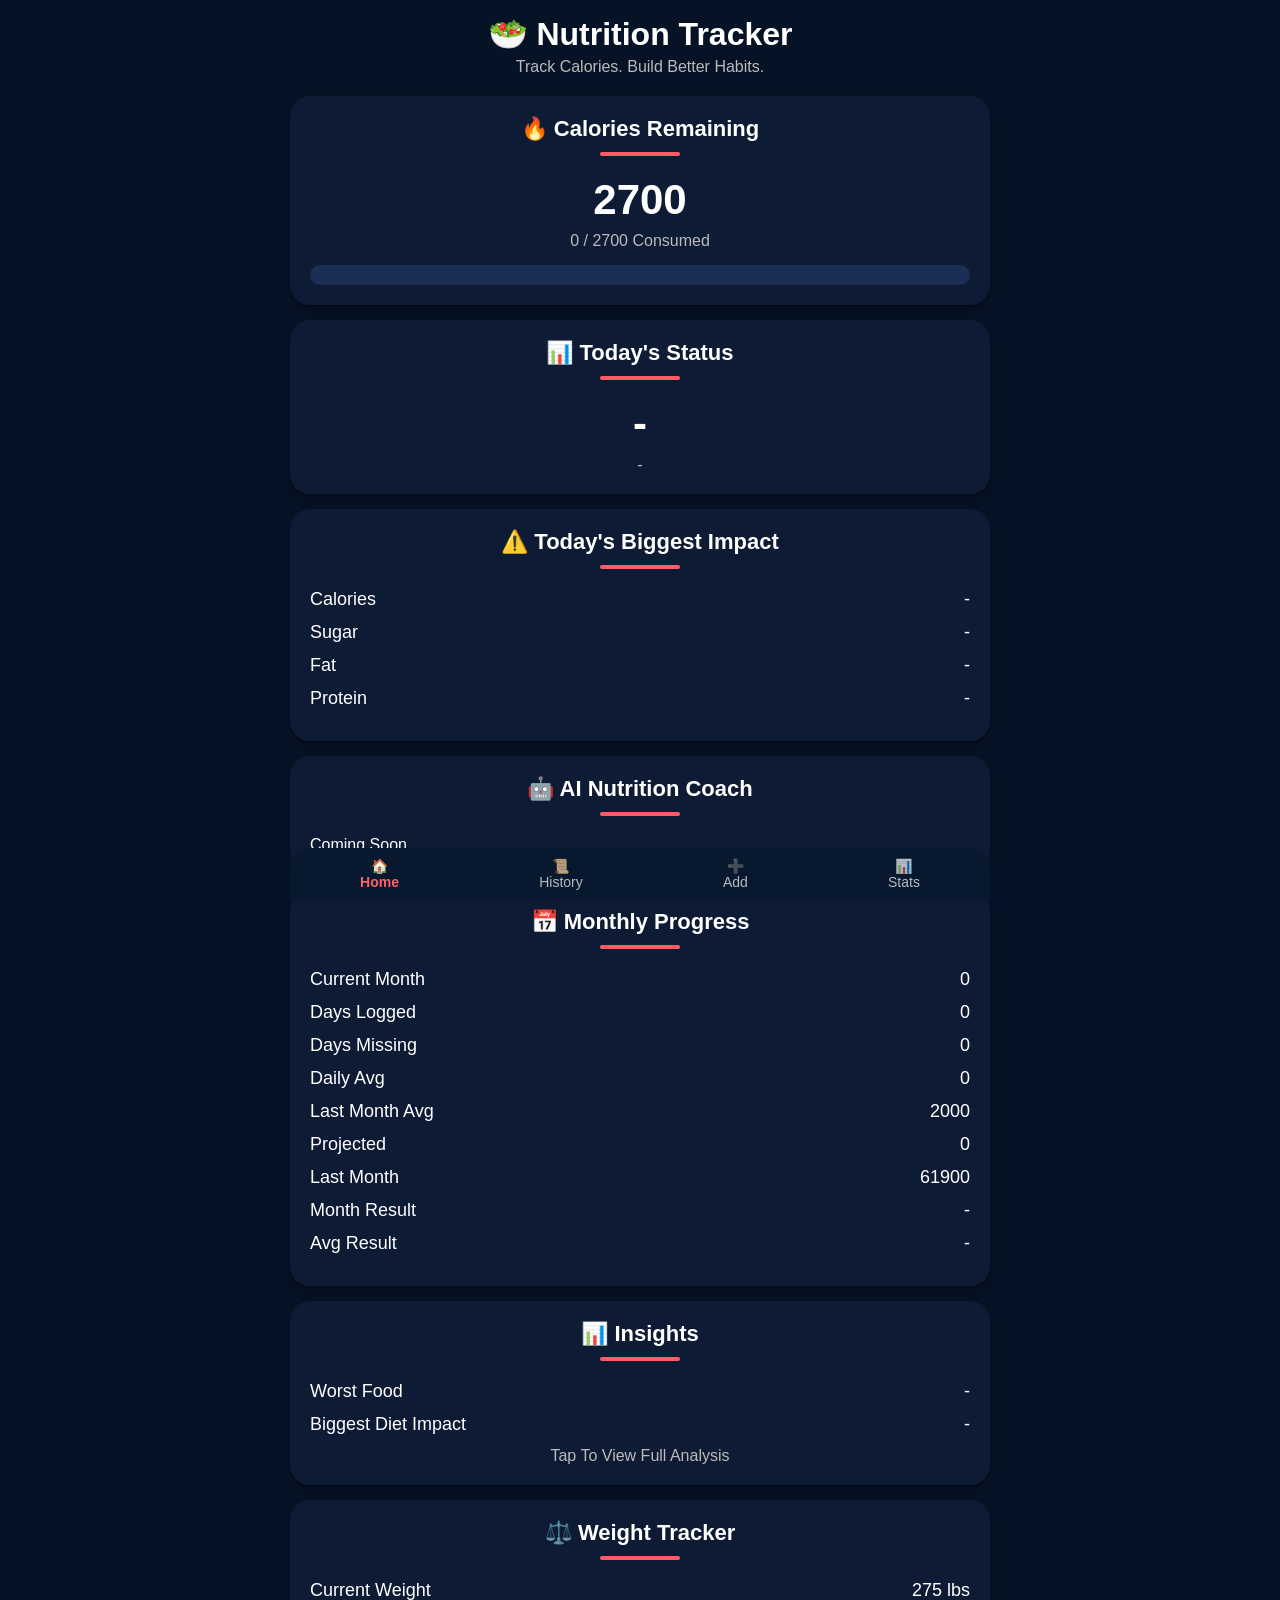
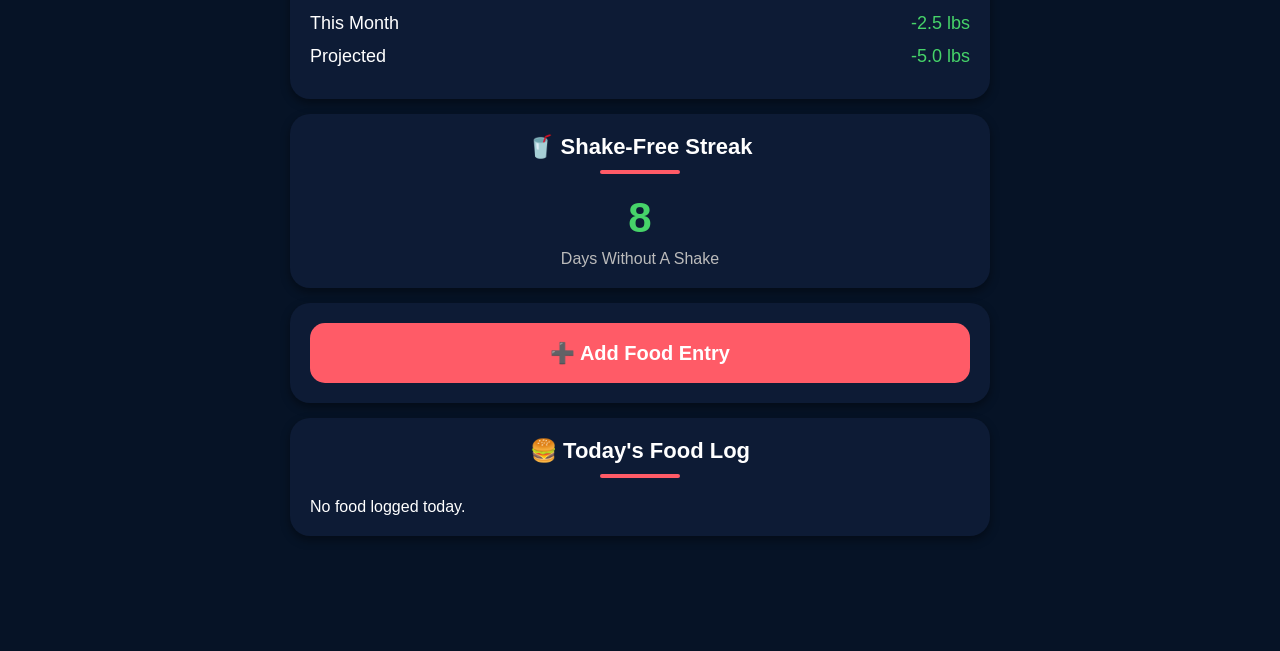
<file: index.html>
<!DOCTYPE html>
<html lang="en">
<head>
<meta charset="UTF-8">
<meta name="viewport" content="width=device-width, initial-scale=1.0">

<title>Nutrition Tracker</title>

<script src="JS/navigation.js?v=4"></script>
<script src="JS/API.js?v=3"></script>
<link rel="stylesheet" href="CSS/navigation.css?v=3">

<style>

*{
    margin:0;
    padding:0;
    box-sizing:border-box;
}

body{
    background:#061326;
    color:white;
    font-family:Arial,sans-serif;
    padding:15px;
    padding-bottom:100px;
}

.container{
    max-width:700px;
    margin:auto;
}

.header{
    text-align:center;
    margin-bottom:20px;
}

.header h1{
    font-size:32px;
}

.header p{
    color:#bbb;
    margin-top:5px;
}

.card{
    background:#0d1b35;
    border-radius:20px;
    padding:20px;
    margin-bottom:15px;
    box-shadow:0 4px 10px rgba(0,0,0,.4);
}

.card-title{
    text-align:center;
    font-size:22px;
    font-weight:bold;
}

.line{
    width:80px;
    height:4px;
    background:#ff5b67;
    margin:10px auto 20px auto;
    border-radius:10px;
}

.big-number{
    text-align:center;
    font-size:42px;
    font-weight:bold;
}

.sub-text{
    text-align:center;
    color:#bbb;
    margin-top:8px;
}

.row{
    display:flex;
    justify-content:space-between;
    margin-bottom:12px;
    font-size:18px;
}

.green{
    color:#46d369;
}

.red{
    color:#ff5b67;
}

.progress-container{
    height:20px;
    background:#1b2e55;
    border-radius:10px;
    overflow:hidden;
    margin-top:15px;
}

.progress-bar{
    height:100%;
    width:0%;
    background:#46d369;
}

.add-food-btn{
    width:100%;
    border:none;
    padding:18px;
    border-radius:15px;
    background:#ff5b67;
    color:white;
    font-size:20px;
    font-weight:bold;
    cursor:pointer;
}

.bottom-nav{
    position:fixed;
    bottom:0;
    left:0;
    right:0;
    background:#08192f;
    display:flex;
    justify-content:space-around;
    padding:15px;
}

.bottom-nav a{
    color:white;
    text-decoration:none;
    text-align:center;
    font-size:14px;
}

</style>

</head>

<body>

<div class="container">

<div class="header">
    <h1>🥗 Nutrition Tracker</h1>
    <p>Track Calories. Build Better Habits.</p>
</div>

<div class="card">
    <div class="card-title">
        🔥 Calories Remaining
    </div>

    <div class="line"></div>

    <div class="big-number" id="caloriesRemaining">
        2700
    </div>

    <div class="sub-text" id="caloriesProgress">
        0 / 2700 Consumed
    </div>

    <div class="progress-container">
        <div class="progress-bar" id="calorieBar"></div>
    </div>
</div>

<div class="card">
    <div class="card-title">📊 Today's Status</div>
    <div class="line"></div>

    <div class="big-number" id="goalStatus">
        -
    </div>

    <div class="sub-text" id="goalStatusDetail">
        -
    </div>
</div>

<div class="card">
    <div class="card-title">⚠️ Today's Biggest Impact</div>
    <div class="line"></div>

    <div class="row">
        <span>Calories</span>
        <span id="highestCalories">-</span>
    </div>

    <div class="row">
        <span>Sugar</span>
        <span id="highestSugar">-</span>
    </div>

    <div class="row">
        <span>Fat</span>
        <span id="highestFat">-</span>
    </div>

    <div class="row">
        <span>Protein</span>
        <span id="highestProtein">-</span>
    </div>
</div>

<div class="card">
    <div class="card-title">🤖 AI Nutrition Coach</div>
    <div class="line"></div>

    <div id="aiCoachMessage">
        Coming Soon
    </div>
</div>

<div class="card">
    <div class="card-title">📅 Monthly Progress</div>
    <div class="line"></div>

    <div class="row">
        <span>Current Month</span>
        <span id="monthCalories">0</span>
    </div>

    <div class="row">
        <span>Days Logged</span>
        <span id="daysLogged">0</span>
    </div>

<div class="row">
    <span>Days Missing</span>
    <span id="daysMissing">0</span>
</div>

    <div class="row">
        <span>Daily Avg</span>
        <span id="dailyAverage">0</span>
    </div>

<div class="row">
    <span>Last Month Avg</span>
    <span id="lastMonthAverage">2000</span>
</div>


    <div class="row">
        <span>Projected</span>
        <span id="projectedCalories">0</span>
    </div>

    <div class="row">
        <span>Last Month</span>
        <span id="lastMonthCalories">61900</span>
    </div>

    <div class="row">
	<span>Month Result</span>
	<span id="monthDifference">-</span>
    </div>

<div class="row">
    <span>Avg Result</span>
    <span id="averageDifference">-</span>
</div>

</div>

<div class="card"
     onclick="window.location.href='HTML/Insights.html'"
     style="cursor:pointer;">

    <div class="card-title">📊 Insights</div>

    <div class="line"></div>

    <div class="row">
        <span>Worst Food</span>
        <span id="worstFood">-</span>
    </div>

    <div class="row">
        <span>Biggest Diet Impact</span>
        <span id="biggestImpact">-</span>
    </div>

    <div class="sub-text">
        Tap To View Full Analysis
    </div>

</div>

<div class="card">
    <div class="card-title">⚖️ Weight Tracker</div>
    <div class="line"></div>

    <div class="row">
        <span>Current Weight</span>
        <span>275 lbs</span>
    </div>

    <div class="row">
        <span>This Month</span>
        <span class="green">-2.5 lbs</span>
    </div>

    <div class="row">
        <span>Projected</span>
        <span class="green">-5.0 lbs</span>
    </div>
</div>

<div class="card">
    <div class="card-title">🥤 Shake-Free Streak</div>
    <div class="line"></div>

    <div class="big-number green">8</div>

    <div class="sub-text">
        Days Without A Shake
    </div>
</div>


<div class="card">
	<button class="add-food-btn" onclick="window.location.href='HTML/FoodEntry.html'">
    		➕ Add Food Entry
	</button>
</div>

<div class="card">
    <div class="card-title">🍔 Today's Food Log</div>
    <div class="line"></div>

    <div id="todayFoodLog">
        No food logged today.
    </div>
</div>
</div>

<div id="navigation"></div>

<script>

const DAILY_GOAL = 2700;

async function loadHome() {

    const entries =
        await getFoodLog();


const nowEastern =
    new Date(
        new Date().toLocaleString(
            "en-US",
            {
                timeZone: "America/New_York"
            }
        )
    );

const today =
    nowEastern
        .getFullYear()
    + "-"
    + String(
        nowEastern.getMonth() + 1
      ).padStart(2, "0")
    + "-"
    + String(
        nowEastern.getDate()
      ).padStart(2, "0");

const todayEntries =
    entries.filter(
        x =>
            x.Date &&
            String(x.Date)
                .substring(0,10) === today
    );


    const todayCalories =
        todayEntries.reduce(
            (total, x) =>
                total +
                Number(x.Calories || 0),
            0
        );

    const remaining =
        Math.max(
            0,
            DAILY_GOAL - todayCalories
        );

    document.getElementById(
        "caloriesRemaining"
    ).innerHTML =
        remaining;

    document.getElementById(
        "caloriesProgress"
    ).innerHTML =
        `${todayCalories} / ${DAILY_GOAL} Consumed`;

    const percent =
        Math.min(
            (todayCalories / DAILY_GOAL) * 100,
            100
        );

    document.getElementById(
        "calorieBar"
    ).style.width =
        percent + "%";

    document.getElementById(
        "todayFoodLog"
    ).innerHTML =
        todayEntries.length > 0
            ? todayEntries.map(x => `
                <div class="row">
                    <span>${x.Food}</span>
                    <span>${x.Calories} cal</span>
                </div>
            `).join("")
            : "No food logged today.";

if (todayEntries.length > 0) {

    const highestCalories =
        todayEntries.reduce(
            (max, item) =>
                Number(item.Calories || 0) >
                Number(max.Calories || 0)
                    ? item
                    : max
        );

    const highestSugar =
        todayEntries.reduce(
            (max, item) =>
                Number(item.Sugar || 0) >
                Number(max.Sugar || 0)
                    ? item
                    : max
        );

    const highestFat =
        todayEntries.reduce(
            (max, item) =>
                Number(item.Fat || 0) >
                Number(max.Fat || 0)
                    ? item
                    : max
        );

    const highestProtein =
        todayEntries.reduce(
            (max, item) =>
                Number(item.Protein || 0) >
                Number(max.Protein || 0)
                    ? item
                    : max
        );

    document.getElementById(
        "highestCalories"
    ).innerHTML =
        highestCalories.Food;

    document.getElementById(
        "highestSugar"
    ).innerHTML =
        highestSugar.Food;

    document.getElementById(
        "highestFat"
    ).innerHTML =
        highestFat.Food;

    document.getElementById(
        "highestProtein"
    ).innerHTML =
        highestProtein.Food;
}

if (todayCalories <= DAILY_GOAL) {

    document.getElementById(
        "goalStatus"
    ).innerHTML =
        "✅ UNDER";

    document.getElementById(
        "goalStatusDetail"
    ).innerHTML =
        `${DAILY_GOAL - todayCalories} Calories Remaining`;

} else {

    document.getElementById(
        "goalStatus"
    ).innerHTML =
        "❌ OVER";

    document.getElementById(
        "goalStatusDetail"
    ).innerHTML =
        `${todayCalories - DAILY_GOAL} Calories Over`;

}

    const now = new Date();

    const currentMonth =
        now.getMonth();

    const currentYear =
        now.getFullYear();

    const monthEntries =
        entries.filter(x => {

            const entryDate =
                new Date(x.Date);

            return (
                entryDate.getMonth() === currentMonth &&
                entryDate.getFullYear() === currentYear
            );

        });

    const monthCalories =
        monthEntries.reduce(
            (total, x) =>
                total +
                Number(x.Calories || 0),
            0
        );

    const uniqueDays =
        new Set(
            monthEntries.map(
                x => String(x.Date).substring(0,10)
            )
        );

const daysLogged =
    uniqueDays.size;

const currentDay =
    now.getDate();

const daysMissing =
    currentDay - daysLogged;

    const dailyAverage =
        daysLogged > 0
            ? Math.round(
                monthCalories / daysLogged
              )
            : 0;

    const daysInMonth =
        new Date(
            currentYear,
            currentMonth + 1,
            0
        ).getDate();

    const projectedCalories =
        dailyAverage *
        daysInMonth;

    const lastMonthCalories =
        61900;

const lastMonthAverage =
    2000;

    const difference =
        projectedCalories -
        lastMonthCalories;

const averageDifference =
    dailyAverage -
    lastMonthAverage;

    document.getElementById(
        "monthCalories"
    ).innerHTML =
        monthCalories.toLocaleString();

    document.getElementById(
        "daysLogged"
    ).innerHTML =
        daysLogged;

document.getElementById(
    "daysMissing"
).innerHTML =
    daysMissing;

    document.getElementById(
        "dailyAverage"
    ).innerHTML =
        dailyAverage.toLocaleString();

document.getElementById(
    "lastMonthAverage"
).innerHTML =
    lastMonthAverage.toLocaleString();

    document.getElementById(
        "projectedCalories"
    ).innerHTML =
        projectedCalories.toLocaleString();

    document.getElementById(
        "lastMonthCalories"
    ).innerHTML =
        lastMonthCalories.toLocaleString();

    const result =
        document.getElementById(
            "monthDifference"
        );

    if (difference <= 0) {

        result.className =
            "green";

        result.innerHTML =
            "✅ " +
            Math.abs(difference)
                .toLocaleString() +
            " Lower";

    } else {

        result.className =
            "red";

        result.innerHTML =
            "❌ " +
            difference
                .toLocaleString() +
            " Higher";
    }

const avgResult =
    document.getElementById(
        "averageDifference"
    );

if (averageDifference <= 0) {

    avgResult.className =
        "green";

    avgResult.innerHTML =
        "✅ " +
        Math.abs(averageDifference)
            .toLocaleString() +
        " Lower";

} else {

    avgResult.className =
        "red";

    avgResult.innerHTML =
        "❌ " +
        averageDifference
            .toLocaleString() +
        " Higher";
}
}

loadHome().catch(console.error);

document.getElementById("navigation").innerHTML =
    buildNavigation("home");
</script>


</body>
</html>
</file>
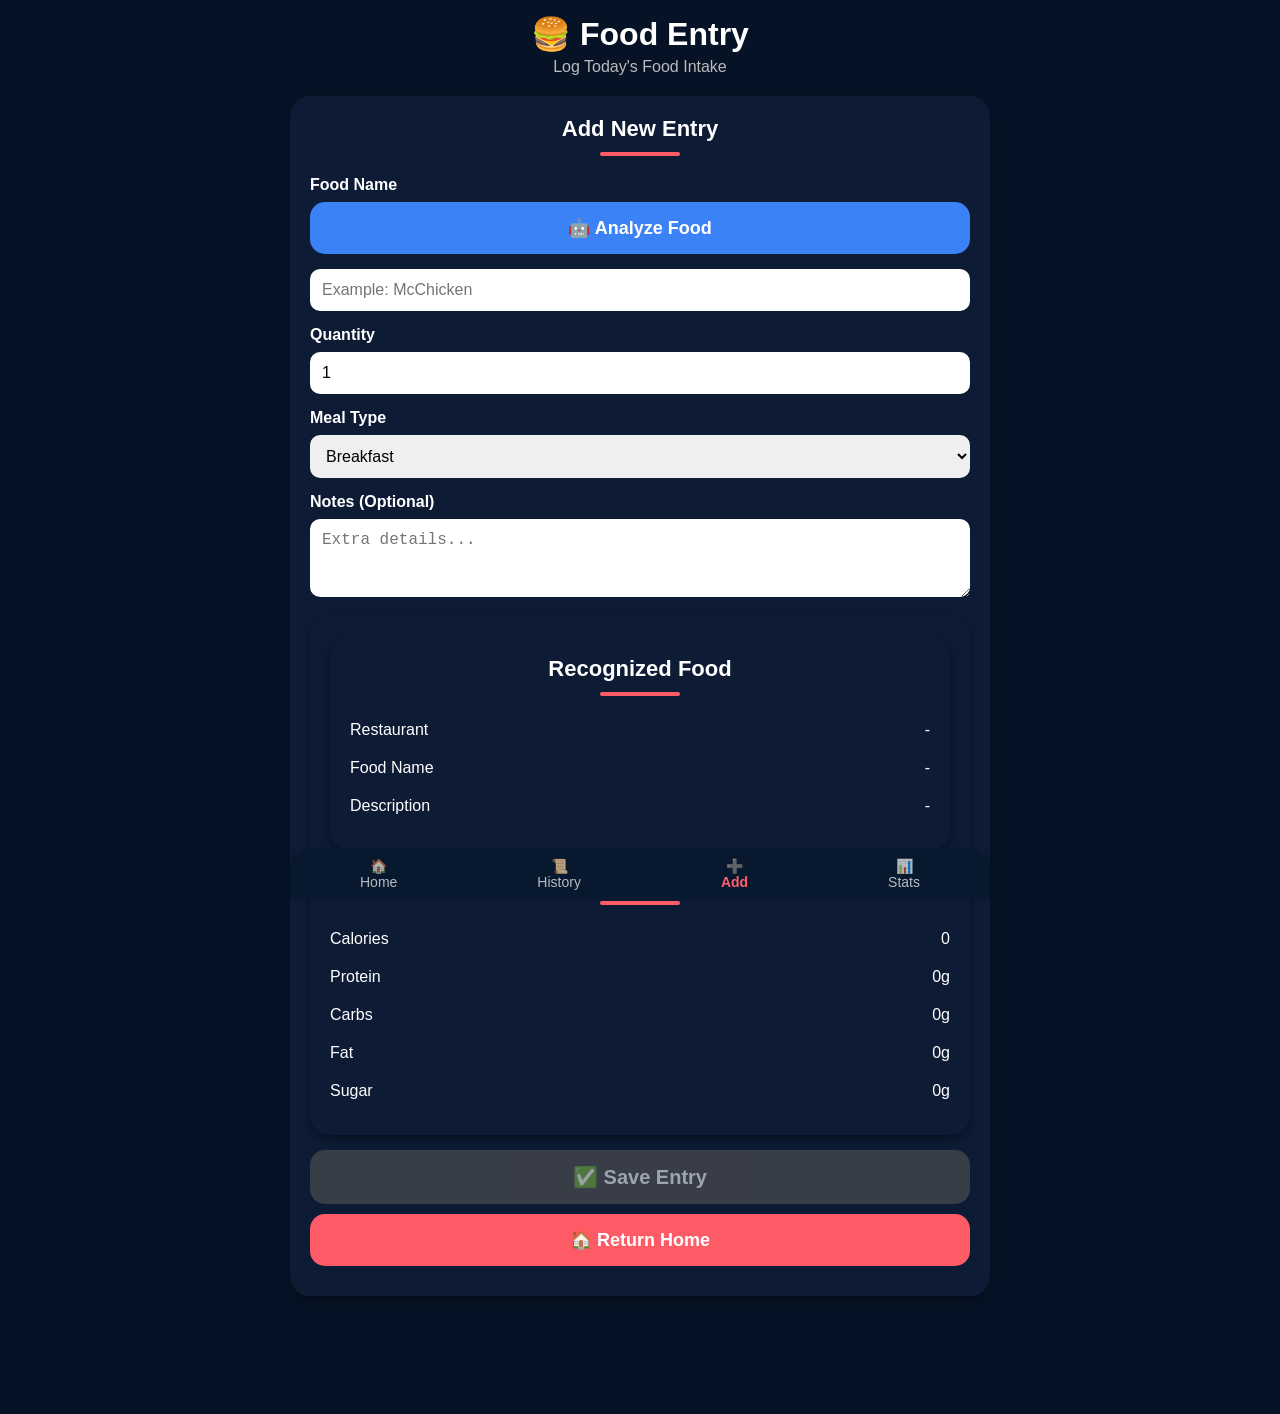
<file: FoodEntry.html>
<!DOCTYPE html>
<html lang="en">
<head>
<meta charset="UTF-8">
<meta name="viewport" content="width=device-width, initial-scale=1.0">

<title>Food Entry</title>

<script src="../JS/API.js?v=3"></script>
<script src="../JS/NutritionAPI.js?v=6"></script>
<script src="../JS/navigation.js?v=4"></script>
<script src="../JS/FoodMasterAPI.js?v=5"></script>
<link rel="stylesheet" href="../CSS/navigation.css?v=1">

<style>

*{
    margin:0;
    padding:0;
    box-sizing:border-box;
}

body{
    background:#061326;
    color:white;
    font-family:Arial,sans-serif;
    padding:15px;
    padding-bottom:100px;
}

.container{
    max-width:700px;
    margin:auto;
}

.header{
    text-align:center;
    margin-bottom:20px;
}

.header h1{
    font-size:32px;
}

.header p{
    color:#bbb;
    margin-top:5px;
}

.card{
    background:#0d1b35;
    border-radius:20px;
    padding:20px;
    margin-bottom:15px;
    box-shadow:0 4px 10px rgba(0,0,0,.4);
}

.card-title{
    text-align:center;
    font-size:22px;
    font-weight:bold;
}

.line{
    width:80px;
    height:4px;
    background:#ff5b67;
    margin:10px auto 20px auto;
    border-radius:10px;
}

label{
    display:block;
    margin-bottom:8px;
    font-weight:bold;
}

input,
select,
textarea{
    width:100%;
    padding:12px;
    border:none;
    border-radius:10px;
    margin-bottom:15px;
    font-size:16px;
}

.save-btn{
    width:100%;
    padding:15px;
    border:none;
    border-radius:15px;
    background:#46d369;
    color:white;
    font-size:20px;
    font-weight:bold;
    cursor:pointer;
}
.save-btn:disabled{
    background:#555;
    cursor:not-allowed;
    opacity:.6;
}

.analyze-btn{
    width:100%;
    padding:15px;
    border:none;
    border-radius:15px;
    background:#3b82f6;
    color:white;
    font-size:18px;
    font-weight:bold;
    cursor:pointer;
    margin-bottom:15px;
}

.row{
    display:flex;
    justify-content:space-between;
    margin-bottom:10px;
    padding:5px 0;
}

.back-btn{
    width:100%;
    padding:15px;
    border:none;
    border-radius:15px;
    background:#ff5b67;
    color:white;
    font-size:18px;
    font-weight:bold;
    cursor:pointer;
    margin-top:10px;
}

.preview{
    margin-top:10px;
    color:#46d369;
    text-align:center;
}

.bottom-nav{
    position:fixed;
    bottom:0;
    left:0;
    right:0;
    background:#08192f;
    display:flex;
    justify-content:space-around;
    padding:15px;
}

.bottom-nav a{
    color:white;
    text-decoration:none;
    text-align:center;
    font-size:14px;
}

</style>
</head>

<body>

<div class="container">

    <div class="header">
        <h1>🍔 Food Entry</h1>
        <p>Log Today's Food Intake</p>
    </div>

    <div class="card">

        <div class="card-title">
            Add New Entry
        </div>

        <div class="line"></div>

        <label>Food Name</label>

<button class="analyze-btn" onclick="analyzeFood()">
    🤖 Analyze Food
</button>

        <input
            type="text"
            id="foodName"
            placeholder="Example: McChicken"
        >

        <label>Quantity</label>

        <input
            type="number"
            id="quantity"
            value="1"
            min="1"
        >

        <label>Meal Type</label>

        <select id="mealType">
            <option>Breakfast</option>
            <option>Lunch</option>
            <option>Dinner</option>
            <option>Snack</option>
        </select>

        <label>Notes (Optional)</label>

        <textarea
            id="notes"
            rows="3"
            placeholder="Extra details..."
        ></textarea>

<div class="card">

<div class="card">

    <div class="card-title">
        Recognized Food
    </div>

    <div class="line"></div>

    <div class="row">
        <span>Restaurant</span>
        <span id="aiRestaurant">-</span>
    </div>

    <div class="row">
        <span>Food Name</span>
        <span id="aiFood">-</span>
    </div>

    <div class="row">
        <span>Description</span>
        <span id="aiDescription">-</span>
    </div>

</div>

    <div class="card-title">
        Nutrition Analysis
    </div>

    <div class="line"></div>

    <div class="row">
        <span>Calories</span>
        <span id="aiCalories">0</span>
    </div>

    <div class="row">
        <span>Protein</span>
        <span id="aiProtein">0g</span>
    </div>

    <div class="row">
        <span>Carbs</span>
        <span id="aiCarbs">0g</span>
    </div>

    <div class="row">
        <span>Fat</span>
        <span id="aiFat">0g</span>
    </div>

    <div class="row">
        <span>Sugar</span>
        <span id="aiSugar">0g</span>
    </div>

</div>

<button
    id="saveBtn"
    class="save-btn"
    onclick="saveFood()"
    disabled>
    ✅ Save Entry
</button>

        <button class="back-btn"
                onclick="window.location.href='../index.html'">
            🏠 Return Home
        </button>

        <div id="saveMessage" class="preview"></div>

    </div>

</div>

<div id="navigation"></div>

<script>

document.getElementById("navigation").innerHTML =
    buildNavigation("add");

let nutritionData = {
    restaurant: "",
    food: "",
    description: "",
    calories: 0,
    protein: 0,
    carbs: 0,
    fat: 0,
    sugar: 0
};

async function saveFoodToGoogle(entry){

    try{

        const response = await fetch(
            API,
            {
                method: "POST",
                body: JSON.stringify(entry)
            }
        );

        const result = await response.json();

        alert(
            "Save Result: " +
            JSON.stringify(result)
        );

        return result;

    } catch(error){

        alert(
            "Sync Failed: " +
            error
        );

        return null;
    }
}

async function analyzeFood() {

    console.log("Analyze Started");

    const food =
        document.getElementById("foodName").value.trim();

    const quantity =
        Number(document.getElementById("quantity").value) || 1;

    if (food === "") {
        alert("Enter a food name first.");
        return;
    }

const foodMaster = await getFoodMaster();

const match = foodMaster.find(item =>
    item.Food &&
    item.Food.toLowerCase() === food.toLowerCase()
);

if (match) {

    nutritionData = {
        restaurant: match.Restaurant,
        food: match.Food,
        description: match.Description,
        calories: Number(match.Calories) * quantity,
        protein: Number(match.Protein) * quantity,
        carbs: Number(match.Carbs) * quantity,
        fat: Number(match.Fat) * quantity,
        sugar: Number(match.Sugar) * quantity
    };

    document.getElementById("aiRestaurant").innerHTML =
        nutritionData.restaurant;

    document.getElementById("aiFood").innerHTML =
        nutritionData.food;

    document.getElementById("aiDescription").innerHTML =
        nutritionData.description;

    document.getElementById("aiCalories").innerHTML =
        nutritionData.calories;

    document.getElementById("aiProtein").innerHTML =
        nutritionData.protein + "g";

    document.getElementById("aiCarbs").innerHTML =
        nutritionData.carbs + "g";

    document.getElementById("aiFat").innerHTML =
        nutritionData.fat + "g";

    document.getElementById("aiSugar").innerHTML =
        nutritionData.sugar + "g";

    document.getElementById("saveBtn").disabled = false;

    console.log("FoodMaster Match Found");

    return;
}

try {

        const response = await fetch(
            NUTRITION_API,
            {
                method: "POST",

                body: JSON.stringify({
                    food: food,
                    quantity: quantity
                })
            }
        );

        console.log("Response Received");

        const responseText = await response.text();

        console.log("RAW RESPONSE");
        console.log(responseText);

        const nutrition = JSON.parse(responseText);

        if (nutrition.success === false) {
            throw new Error(nutrition.error);
        }

nutritionData = {

    restaurant:
        nutrition.restaurant || "",
    food:
        nutrition.food || "",
    description:
        nutrition.description || "",
    calories:
        Number(nutrition.calories) || 0,
    protein:
        Number(nutrition.protein) || 0,
    carbs:
        Number(nutrition.carbs) || 0,
    fat:
        Number(nutrition.fat) || 0,
    sugar:
        Number(nutrition.sugar) || 0
};

document.getElementById("aiRestaurant").innerHTML =
    nutritionData.restaurant;

document.getElementById("aiFood").innerHTML =
    nutritionData.food;

document.getElementById("aiDescription").innerHTML =
    nutritionData.description;

        document.getElementById("aiCalories").innerHTML =
            nutritionData.calories;

        document.getElementById("aiProtein").innerHTML =
            nutritionData.protein + "g";

        document.getElementById("aiCarbs").innerHTML =
            nutritionData.carbs + "g";

        document.getElementById("aiFat").innerHTML =
            nutritionData.fat + "g";

        document.getElementById("aiSugar").innerHTML =
            nutritionData.sugar + "g";

        console.log("Nutrition Analysis Complete", nutritionData);

	document.getElementById("saveBtn").disabled = false;

    } catch (error) {

        console.error("Nutrition Analysis Failed:", error);

        alert(
            "Nutrition analysis failed. Please try again."
        );
    }
}

async function saveFood() {

    const foodName =
        document.getElementById("foodName").value.trim();

    const quantity =
        document.getElementById("quantity").value;

    const mealType =
        document.getElementById("mealType").value;

    const notes =
        document.getElementById("notes").value.trim();

    if(foodName === "")
    {
        alert("Please enter a food name.");
        return;
    }

const entry = {
    date: new Date().toLocaleDateString(),
    time: new Date().toLocaleTimeString(),
    meal: mealType,
    restaurant: nutritionData.restaurant,
    food: nutritionData.food,
    description: nutritionData.description,
    quantity: quantity,
    calories: nutritionData.calories,
    protein: nutritionData.protein,
    carbs: nutritionData.carbs,
    fat: nutritionData.fat,
    sugar: nutritionData.sugar,
    notes: notes
};

const result =
    await saveFoodToGoogle(entry);

if (
    result &&
    result.success === true
) {

    document.getElementById("saveMessage").innerHTML =
        "✅ Entry Saved Successfully";

} else {

    document.getElementById("saveMessage").innerHTML =
        "❌ Save Failed";

    return;
}

    document.getElementById("saveBtn").disabled = true;

    document.getElementById("foodName").value = "";

    document.getElementById("quantity").value = "1";

    document.getElementById("notes").value = "";

nutritionData = {
    restaurant: "",
    food: "",
    description: "",
    calories: 0,
    protein: 0,
    carbs: 0,
    fat: 0,
    sugar: 0
};
document.getElementById("aiCalories").innerHTML = "0";
document.getElementById("aiProtein").innerHTML = "0g";
document.getElementById("aiCarbs").innerHTML = "0g";
document.getElementById("aiFat").innerHTML = "0g";
document.getElementById("aiSugar").innerHTML = "0g";
document.getElementById("aiRestaurant").innerHTML = "-";
document.getElementById("aiFood").innerHTML = "-";
document.getElementById("aiDescription").innerHTML = "-";
}

</script>

</body>

</html>
</file>
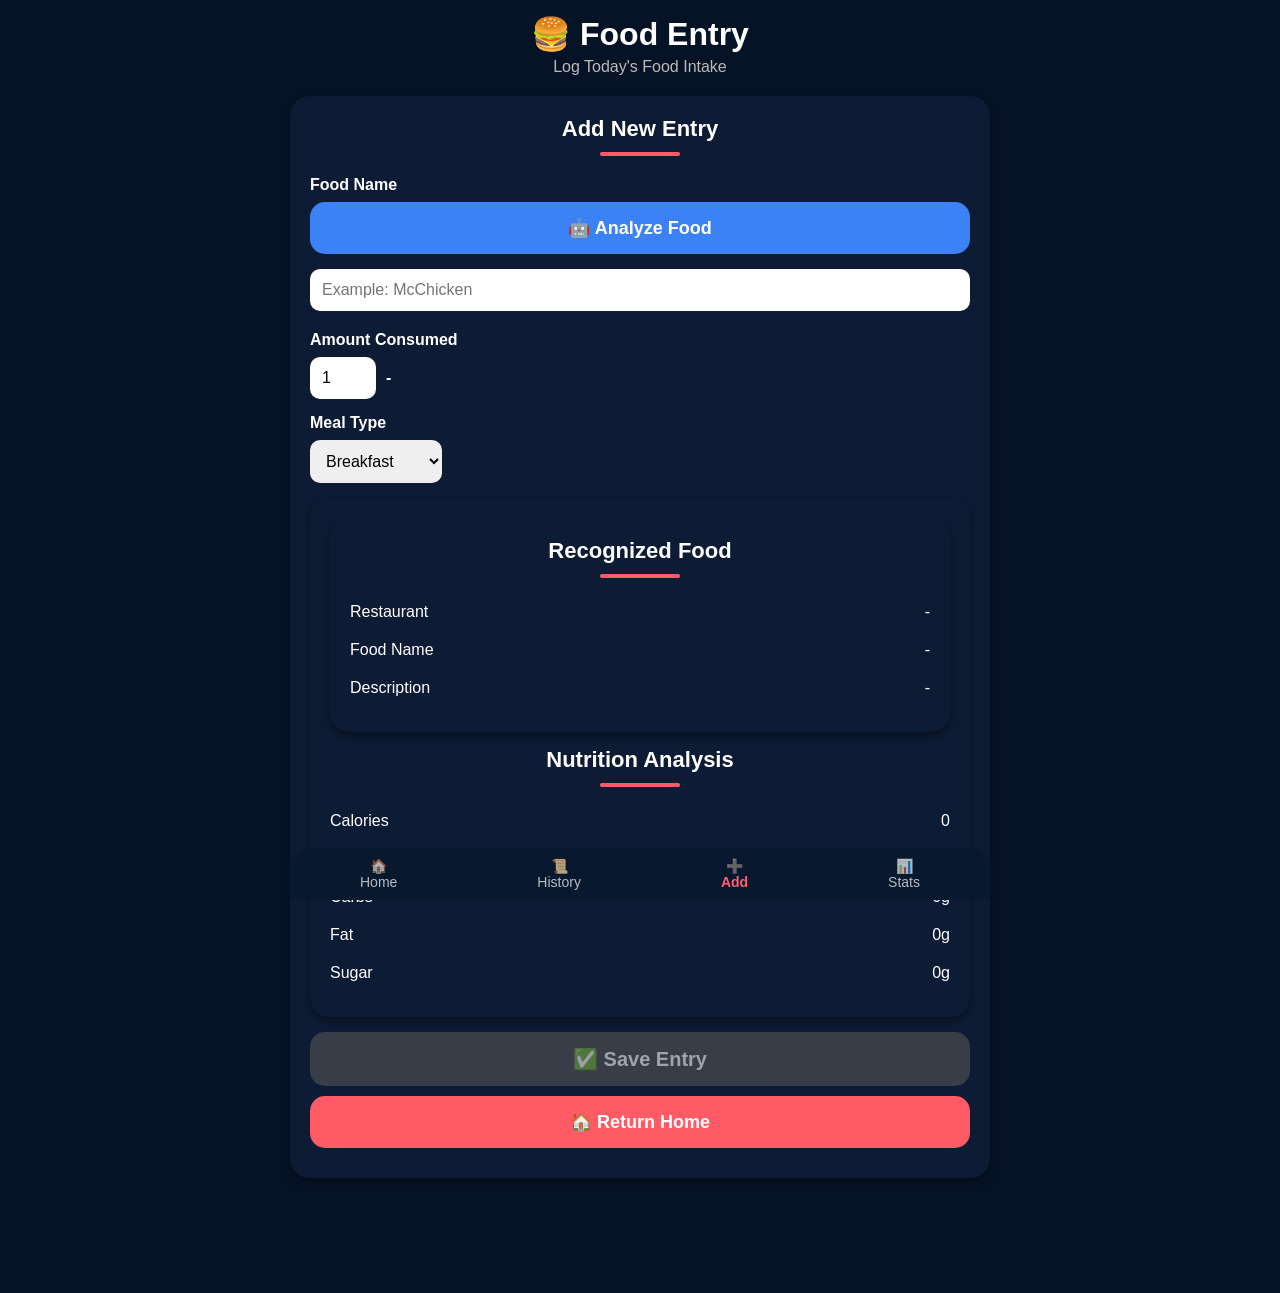
<file: HTML/FoodEntry.html>
<!DOCTYPE html>
<html lang="en">
<head>
<meta charset="UTF-8">
<meta name="viewport" content="width=device-width, initial-scale=1.0">

<title>Food Entry</title>

<script src="../JS/API.js?v=4"></script>
<script src="../JS/NutritionAPI.js?v=7"></script>
<script src="../JS/navigation.js?v=5"></script>
<script src="../JS/FoodMasterAPI.js?v=6"></script>
<script src="../JS/FoodEntry.js?v=8"></script>
<link rel="stylesheet" href="../CSS/navigation.css?v=1">

<style>

*{
    margin:0;
    padding:0;
    box-sizing:border-box;
}

body{
    background:#061326;
    color:white;
    font-family:Arial,sans-serif;
    padding:15px;
    padding-bottom:100px;
}

.container{
    max-width:700px;
    margin:auto;
}

.header{
    text-align:center;
    margin-bottom:20px;
}

.header h1{
    font-size:32px;
}

.header p{
    color:#bbb;
    margin-top:5px;
}

.card{
    background:#0d1b35;
    border-radius:20px;
    padding:20px;
    margin-bottom:15px;
    box-shadow:0 4px 10px rgba(0,0,0,.4);
}

.card-title{
    text-align:center;
    font-size:22px;
    font-weight:bold;
}

.line{
    width:80px;
    height:4px;
    background:#ff5b67;
    margin:10px auto 20px auto;
    border-radius:10px;
}

label{
    display:block;
    margin-bottom:8px;
    font-weight:bold;
}

input,
select,
textarea{
    width:100%;
    padding:12px;
    border:none;
    border-radius:10px;
    margin-bottom:15px;
    font-size:16px;
}

.save-btn{
    width:100%;
    padding:15px;
    border:none;
    border-radius:15px;
    background:#46d369;
    color:white;
    font-size:20px;
    font-weight:bold;
    cursor:pointer;
}
.save-btn:disabled{
    background:#555;
    cursor:not-allowed;
    opacity:.6;
}

.analyze-btn{
    width:100%;
    padding:15px;
    border:none;
    border-radius:15px;
    background:#3b82f6;
    color:white;
    font-size:18px;
    font-weight:bold;
    cursor:pointer;
    margin-bottom:15px;
}

.row{
    display:flex;
    justify-content:space-between;
    margin-bottom:10px;
    padding:5px 0;
}

.back-btn{
    width:100%;
    padding:15px;
    border:none;
    border-radius:15px;
    background:#ff5b67;
    color:white;
    font-size:18px;
    font-weight:bold;
    cursor:pointer;
    margin-top:10px;
}

.preview{
    margin-top:10px;
    color:#46d369;
    text-align:center;
}

.bottom-nav{
    position:fixed;
    bottom:0;
    left:0;
    right:0;
    background:#08192f;
    display:flex;
    justify-content:space-around;
    padding:15px;
}

.bottom-nav a{
    color:white;
    text-decoration:none;
    text-align:center;
    font-size:14px;
}

#foodSuggestions{
    background:#102447;
    border-radius:10px;
    overflow:hidden;
    margin-top:-10px;
    margin-bottom:15px;
}

.suggestion-item{
    padding:12px;
    cursor:pointer;
    border-bottom:1px solid #1a3566;
}

.suggestion-item:hover{
    background:#1a3566;
}

</style>
</head>

<body>

<div class="container">

    <div class="header">
        <h1>🍔 Food Entry</h1>
        <p>Log Today's Food Intake</p>
    </div>

    <div class="card">

        <div class="card-title">
            Add New Entry
        </div>

        <div class="line"></div>

        <label>Food Name</label>

<button class="analyze-btn" onclick="analyzeFood()">
    🤖 Analyze Food
</button>

<input
    type="text"
    id="foodName"
    placeholder="Example: McChicken"
>

<div id="foodSuggestions"></div>


<label>Amount Consumed</label>

<div style="display:flex; gap:10px; align-items:center;">

    <input
        type="number"
        id="quantity"
        value="1"
        min="0"
        step="0.1"
        style="
            width:10%;
            margin-bottom:15px;
        "
    >

    <span
        id="quantityUnit"
        style="
            font-weight:bold;
            font-size:16px;
            margin-bottom:15px;
        "
    >
        -
    </span>

</div>

        <label>Meal Type</label>

<select
    id="mealType"
    style="width:20%;"
>
    <option>Breakfast</option>
    <option>Lunch</option>
    <option>Dinner</option>
    <option>Snack</option>
</select>

<div class="card">

<div class="card">

    <div class="card-title">
        Recognized Food
    </div>

    <div class="line"></div>

    <div class="row">
        <span>Restaurant</span>
        <span id="aiRestaurant">-</span>
    </div>

    <div class="row">
        <span>Food Name</span>
        <span id="aiFood">-</span>
    </div>

    <div class="row">
        <span>Description</span>
        <span id="aiDescription">-</span>
    </div>

</div>

    <div class="card-title">
        Nutrition Analysis
    </div>

    <div class="line"></div>

    <div class="row">
        <span>Calories</span>
        <span id="aiCalories">0</span>
    </div>

    <div class="row">
        <span>Protein</span>
        <span id="aiProtein">0g</span>
    </div>

    <div class="row">
        <span>Carbs</span>
        <span id="aiCarbs">0g</span>
    </div>

    <div class="row">
        <span>Fat</span>
        <span id="aiFat">0g</span>
    </div>

    <div class="row">
        <span>Sugar</span>
        <span id="aiSugar">0g</span>
    </div>

</div>

<button
    id="saveBtn"
    class="save-btn"
    onclick="saveFood()"
    disabled>
    ✅ Save Entry
</button>

        <button class="back-btn"
                onclick="window.location.href='../index.html'">
            🏠 Return Home
        </button>

        <div id="saveMessage" class="preview"></div>

    </div>

</div>

<div id="navigation"></div>

<script>

</script>

</body>

</html>
</file>
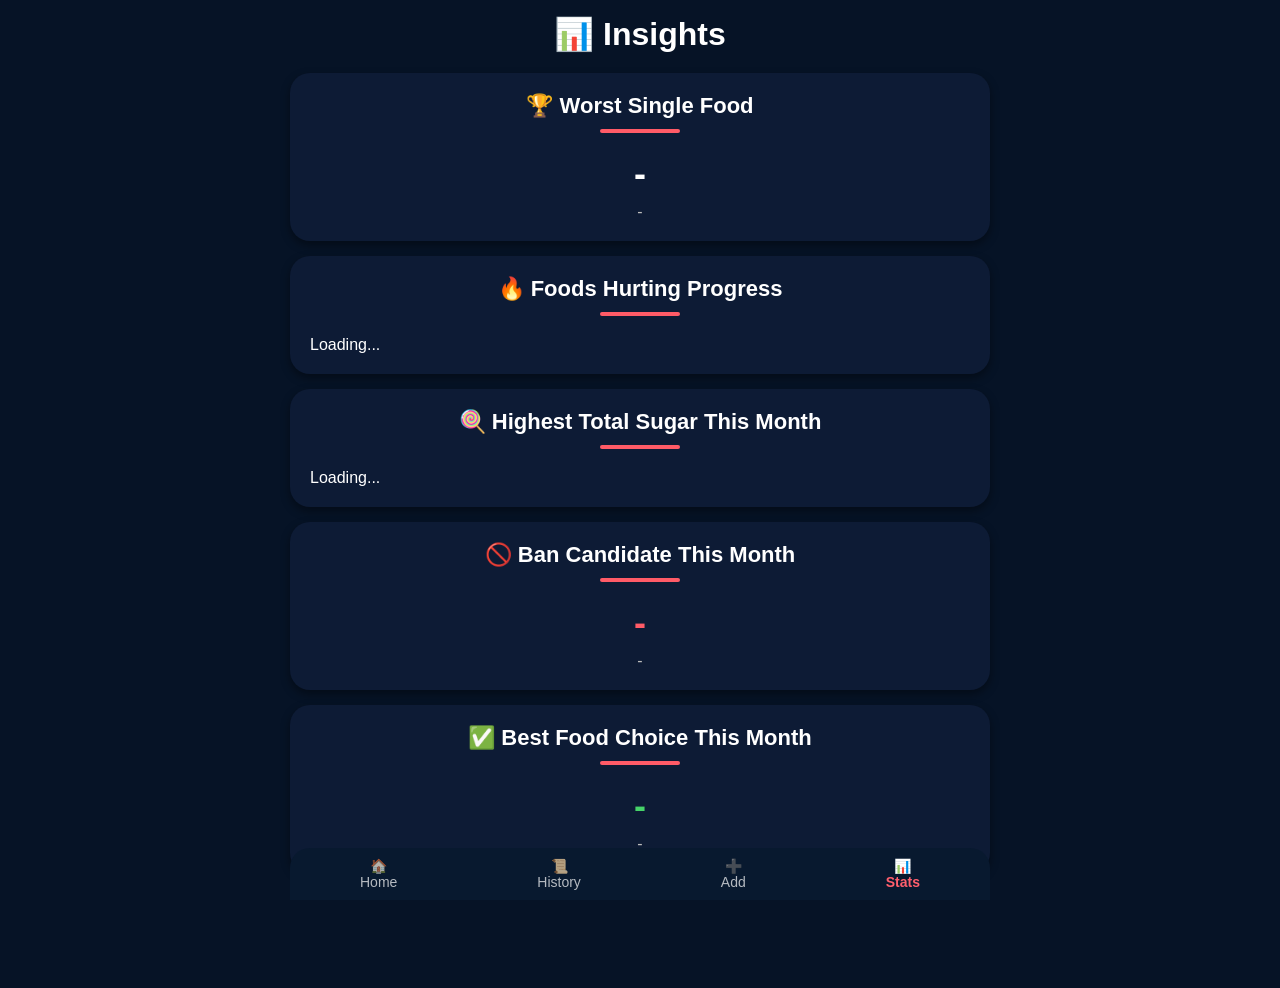
<file: HTML/Insights.html>
<!DOCTYPE html>
<html lang="en">
<head>
<meta charset="UTF-8">
<meta name="viewport" content="width=device-width, initial-scale=1.0">

<title>Insights</title>

<script src="../JS/navigation.js?v=3"></script>
<script src="../JS/API.js?v=2"></script>
<link rel="stylesheet" href="../CSS/navigation.css?v=2">

<style>

*{
    margin:0;
    padding:0;
    box-sizing:border-box;
}

body{
    background:#061326;
    color:white;
    font-family:Arial,sans-serif;
    padding:15px;
    padding-bottom:100px;
}

.container{
    max-width:700px;
    margin:auto;
}

.header{
    text-align:center;
    margin-bottom:20px;
}

.card{
    background:#0d1b35;
    border-radius:20px;
    padding:20px;
    margin-bottom:15px;
    box-shadow:0 4px 10px rgba(0,0,0,.4);
}

.card-title{
    text-align:center;
    font-size:22px;
    font-weight:bold;
}

.line{
    width:80px;
    height:4px;
    background:#ff5b67;
    margin:10px auto 20px auto;
    border-radius:10px;
}

.row{
    display:flex;
    justify-content:space-between;
    margin-bottom:12px;
}

.green{
    color:#46d369;
}

.red{
    color:#ff5b67;
}

.big-number{
    text-align:center;
    font-size:36px;
    font-weight:bold;
}

.sub-text{
    text-align:center;
    color:#bbb;
    margin-top:8px;
}

.food-divider{
    width:70%;
    height:1px;
    background:#2a3b5f;
    margin:15px auto;
}

.food-detail{
    text-align:center;
    color:#bbb;
    font-size:15px;
    line-height:1.6;
}

</style>
</head>

<body>

<div class="container">

<div class="header">
    <h1>📊 Insights</h1>
</div>

<div class="card">

    <div class="card-title">
        🏆 Worst Single Food
    </div>

    <div class="line"></div>

    <div class="big-number" id="worstFood">
        -
    </div>

    <div class="sub-text" id="worstFoodDetails">
        -
    </div>

</div>

<div class="card">

    <div class="card-title">
        🔥 Foods Hurting Progress
    </div>

    <div class="line"></div>

    <div id="topFoods">
        Loading...
    </div>

</div>

<div class="card">

    <div class="card-title">
        🍭 Highest Total Sugar This Month
    </div>

    <div class="line"></div>

    <div id="topSugarFoods">
        Loading...
    </div>

</div>

<div class="card">

    <div class="card-title">
        🚫 Ban Candidate This Month
    </div>

    <div class="line"></div>

    <div class="big-number red" id="banFood">
        -
    </div>

    <div class="sub-text" id="banFoodReason">
        -
    </div>

</div>

<div class="card">

    <div class="card-title">
        ✅ Best Food Choice This Month
    </div>

    <div class="line"></div>

    <div class="big-number green" id="bestFood">
        -
    </div>

    <div class="sub-text" id="bestFoodDetails">
        -
    </div>

</div>

</div>

<div id="navigation"></div>

<script>

function getDamageScore(item){

    const calories =
        Number(item.Calories || 0);

    const sugar =
        Number(item.Sugar || 0);

    const fat =
        Number(item.Fat || 0);

    const protein =
        Number(item.Protein || 0);

    return Math.round(
        (calories / 25)
        +
        (sugar * 2)
        +
        fat
        -
        protein
    );

}

function getPrimaryIssue(item){

    const calories =
        Number(item.Calories || 0);

    const sugar =
        Number(item.Sugar || 0);

    const fat =
        Number(item.Fat || 0);

    const protein =
        Number(item.Protein || 0);

    const sugarImpact =
        sugar * 2;

    const fatImpact =
        fat;

    const calorieImpact =
        calories / 25;

    const maxImpact =
        Math.max(
            sugarImpact,
            fatImpact,
            calorieImpact
        );

    if(maxImpact === sugarImpact){
        return "Extreme Sugar";
    }

    if(maxImpact === fatImpact){
        return "High Fat";
    }

    return "High Calories";
}

function getBenefitScore(item){

    const protein =
        Number(item.Protein || 0);

    const sugar =
        Number(item.Sugar || 0);

    const fat =
        Number(item.Fat || 0);

    return Math.round(
        protein
        -
        (sugar * 0.5)
        -
        (fat * 0.25)
    );
}

async function loadInsights(){

    const allEntries =
        await getFoodLog();

    const now = new Date();

    const entries =
        allEntries.filter(entry => {

            if(!entry.Date){
                return false;
            }

            const entryDate =
                new Date(entry.Date);

            return (
                entryDate.getMonth() === now.getMonth() &&
                entryDate.getFullYear() === now.getFullYear()
            );

        });

    if(entries.length === 0){

        document.getElementById(
            "worstFood"
        ).innerHTML =
            "No Data";

        document.getElementById(
            "worstFoodDetails"
        ).innerHTML =
            "Add food entries for this month.";

        document.getElementById(
            "topFoods"
        ).innerHTML =
            "No food entries this month.";

        document.getElementById(
            "topSugarFoods"
        ).innerHTML =
            "No food entries this month.";

        document.getElementById(
            "banFood"
        ).innerHTML =
            "-";

        document.getElementById(
            "banFoodReason"
        ).innerHTML =
            "No food entries this month.";

        document.getElementById(
            "bestFood"
        ).innerHTML =
            "-";

        document.getElementById(
            "bestFoodDetails"
        ).innerHTML =
            "No food entries this month.";

        return;
    }

const worstEntry =
    entries.reduce(
        (worst,item)=>
            getDamageScore(item) >
            getDamageScore(worst)
                ? item
                : worst
    );

const score =
    getDamageScore(worstEntry);

document.getElementById(
    "worstFood"
).innerHTML =
    worstEntry.Food;

document.getElementById(
    "worstFoodDetails"
).innerHTML =
`
Damage Score: ${score}
<br>
Calories: ${worstEntry.Calories}
<br>
Sugar: ${worstEntry.Sugar}g
<br>
Fat: ${worstEntry.Fat}g
<br>
Protein: ${worstEntry.Protein}g
<br>
Primary Issue:
${getPrimaryIssue(worstEntry)}
`;



    const calorieTotals = {};
    const sugarTotals = {};

    entries.forEach(entry => {

        const food =
            entry.Food || "Unknown";

        if(!calorieTotals[food]){

            calorieTotals[food] = {
                count:0,
                calories:0
            };

        }

        calorieTotals[food].count++;

        calorieTotals[food].calories +=
            Number(entry.Calories || 0);



        if(!sugarTotals[food]){

            sugarTotals[food] = 0;

        }

        sugarTotals[food] +=
            Number(entry.Sugar || 0);

    });



const foodScores = {};

entries.forEach(entry => {

    const food =
        entry.Food || "Unknown";

    if(!foodScores[food]){

foodScores[food] = {
    score:0,
    calories:0,
    sugar:0,
    fat:0,
    protein:0,
    count:0
};

    }

    foodScores[food].score +=
        getDamageScore(entry);

    foodScores[food].calories +=
        Number(entry.Calories || 0);

    foodScores[food].sugar +=
        Number(entry.Sugar || 0);

foodScores[food].fat +=
    Number(entry.Fat || 0);

foodScores[food].protein +=
    Number(entry.Protein || 0);

    foodScores[food].count++;

});

const topDamagingFoods =
    Object.entries(foodScores)
        .sort(
            (a,b)=>
                b[1].score -
                a[1].score
        )
        .slice(0,5);

document.getElementById(
    "topFoods"
).innerHTML =
topDamagingFoods.map(
([food,data],index)=>{

const sampleEntry =
    entries.find(
        e => e.Food === food
    );

return `

<div style="margin-bottom:15px;">

    <div class="row">

        <span style="font-weight:bold;">
            ${index + 1}. ${food}
        </span>

        <span style="font-weight:bold;color:#ff5b67;">
            ${data.score}
        </span>

    </div>

    <div
        style="
            text-align:center;
            color:#bbb;
            font-size:14px;
            margin-top:6px;
        "
    >

        ${data.calories.toLocaleString()} cal
        •
        ${Math.round(data.sugar)}g sugar

        <br>

        ${data.count}
        time${data.count > 1 ? "s" : ""}

        •

        ${getPrimaryIssue(sampleEntry)}

    </div>

    ${
        index < topDamagingFoods.length - 1
        ? `
            <div
                style="
                    width:60%;
                    height:1px;
                    background:#2a3b5f;
                    margin:12px auto 0 auto;
                "
            ></div>
          `
        : ""
    }

</div>

`;

}).join("");

    const topSugarFoods =
        Object.entries(sugarTotals)
            .sort(
                (a,b)=>b[1]-a[1]
            )
            .slice(0,5);

    document.getElementById(
        "topSugarFoods"
    ).innerHTML =
        topSugarFoods.map(
            ([food,sugar],index)=>`

            <div class="row">
                <span>
                    ${index + 1}. ${food}
                </span>

                <span>
                    ${Math.round(sugar)}g
                </span>
            </div>

            `
        ).join("");



const worstFood =
    topDamagingFoods[0];

    document.getElementById(
        "banFood"
    ).innerHTML =
        worstFood[0];

const banEntry =
    entries.find(
        e => e.Food === worstFood[0]
    );

document.getElementById(
    "banFoodReason"
).innerHTML =
`
Total Damage Score:
${Math.round(worstFood[1].score)}

<br><br>

Times Consumed:
${worstFood[1].count}

<br><br>

Primary Issue:

${getPrimaryIssue(banEntry)}

<br><br>

Potential Savings

<br>

${worstFood[1].calories.toLocaleString()} Calories

<br>

${Math.round(worstFood[1].sugar)}g Sugar

<br>

${Math.round(worstFood[1].fat)}g Fat
`;
const bestEntry =
    entries.reduce(
        (best,item)=>
            getBenefitScore(item) >
            getBenefitScore(best)
                ? item
                : best
    );

document.getElementById(
    "bestFood"
).innerHTML =
    bestEntry.Food;

document.getElementById(
    "bestFoodDetails"
).innerHTML =
`
Benefit Score:
${getBenefitScore(bestEntry)}

<br><br>

Calories:
${bestEntry.Calories}

<br>

Protein:
${bestEntry.Protein}g

<br>

Sugar:
${bestEntry.Sugar}g

<br>

Fat:
${bestEntry.Fat}g

<br><br>

Primary Strength:

High Protein
`;

}

loadInsights().catch(console.error);

document.getElementById(
    "navigation"
).innerHTML =
    buildNavigation("stats");

</script>

</body>
</html>
</file>
<file: CSS/navigation.css>
.navwrap{
    position:fixed;
    bottom:0;
    left:50%;
    transform:translateX(-50%);
    width:100%;
    max-width:700px;
}

.nav{
    background:#08192f;
    display:flex;
    justify-content:space-around;
    align-items:center;
    padding:10px 0;
    border-radius:20px 20px 0 0;
}

.nav a {
    color: #ffffff;
    text-decoration: none;
    text-align: center;
    font-size: 14px;
    opacity: 0.7;
    transition: all 0.2s ease;
}

.nav a:hover {
    opacity: 1;
}

.nav a.active {
    color: #ff5f6d;
    opacity: 1;
    font-weight: bold;
}


body {
    padding-bottom: 80px;
}
</file>
